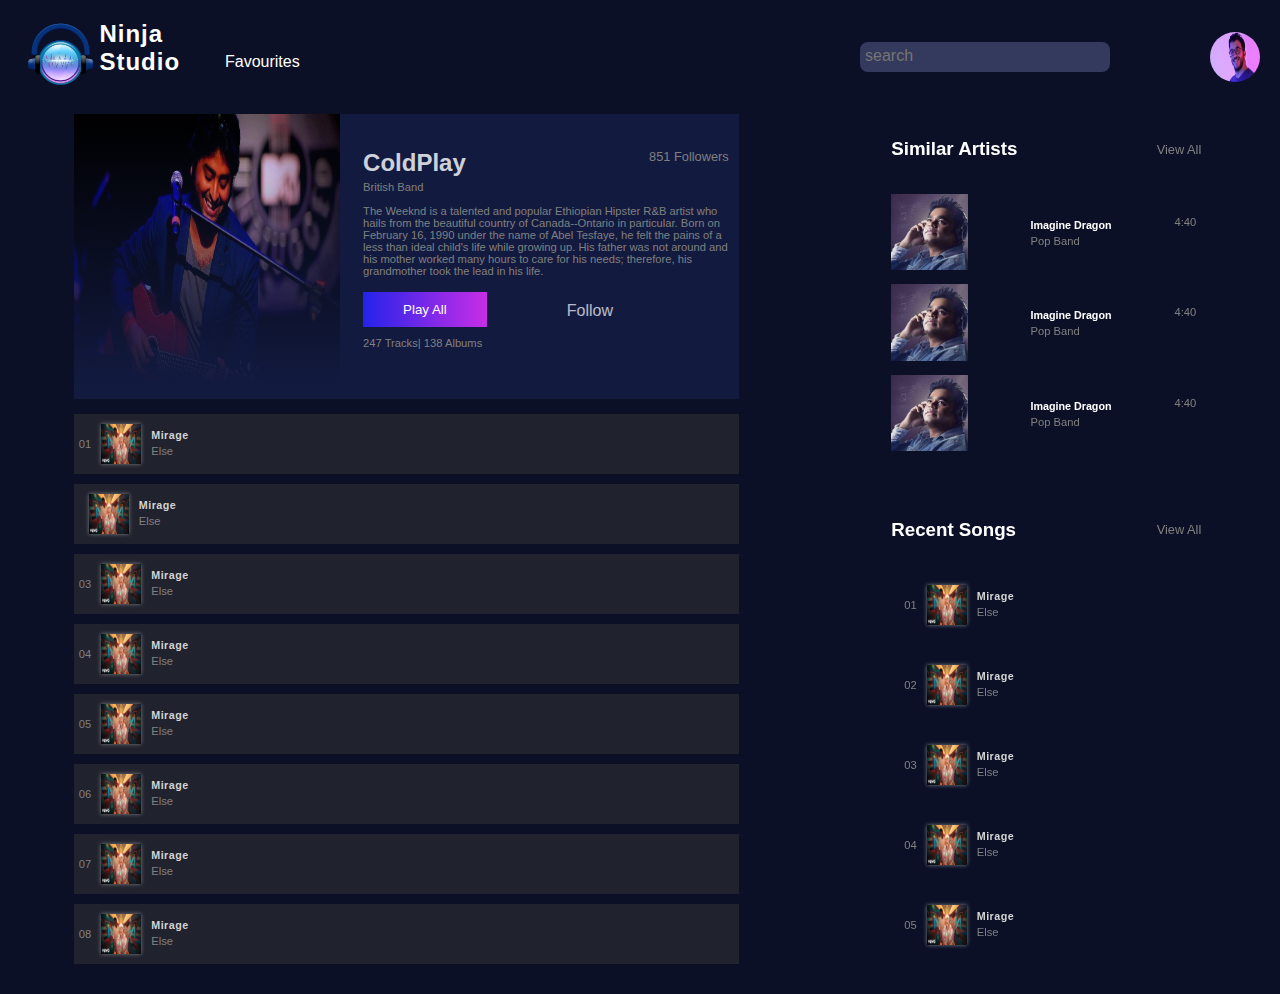
<file: index2.html>
<!DOCTYPE html>
<html lang="en">

<head>
    <meta charset="UTF-8">
    <meta http-equiv="X-UA-Compatible" content="IE=edge">
    <meta name="viewport" content="width=device-width, initial-scale=1.0">
    <link rel="shortcut icon" href="img/logo.png" type="image/x-icon">
    <link rel="stylesheet" href="https://use.fontawesome.com/releases/v5.5.0/css/all.css"
        integrity="sha384-B4dIYHKNBt8Bc12p+WXckhzcICo0wtJAoU8YZTY5qE0Id1GSseTk6S+L3BlXeVIU" crossorigin="anonymous">
    <link rel="stylesheet" href="navbar.css">
    <link rel="stylesheet" href="style2.css">
    <title>Artist</title>
</head>

<body>

    <!--=========================================
                    NAVBAR
    ========================================= -->
    <nav id="main-nav">
        <div class="big-screen-nav">
            <a href="index.html">
                <div class="logo-img ">
                    <img src="img/logo.png" alt="">
                    <h6>Ninja <br> Studio</h6>
                </div>
            </a>
            <div class="nav ">
                <div class="left-nav ">
                    <div class="nav-list">
                        <ul>
                            <li> <a href=""> Favourites </a></li>
                        </ul>
                    </div>
                </div>
                <div class="right-nav  ">
                    <div class="search ">
                        <i class="fas fa-search"></i>
                        <form action="" method="get">
                            <input type="text" name="search" placeholder="search">
                        </form>
                        <a href=""> <i class="fas fa-microphone"></i> </a>
                    </div>
                    <div class="notification ">
                        <a href=""><i class="fas fa-bell"></i> </a>
                        <span> <i class="fas fa-circle"></i></span>
                    </div>
                    <div class="login ">
                        <a href="">
                            <img src="img/login.jpg" alt="">
                        </a>
                    </div>
                </div>
            </div>
        </div>

        <input type="checkbox" name="toggle" id="toggle">
        <label for="toggle" class="bar"><i class="fas fa-bars"></i></label>

        <!--  phones navbar  -->

        <div class="phone-navbar">
            <div class="nav-list">
                <ul>
                    <li> <a href=""> Favourites </a></li>
                </ul>
            </div>
            <div class="search ">
                <i class="fas fa-search"></i>
                <form action="" method="get">
                    <input type="text" name="search" placeholder="search">
                </form>
                <a href=""><i class="fas fa-microphone"></i> </a>
            </div>
            <div id="notify">
                <div class="notification ">
                    <a href=""><i class="fas fa-bell"></i>
                    <span> <i class="fas fa-circle"></i></span></a>
                </div>
                <div class="login ">
                    <a href="">
                        <img src="img/login.jpg" alt="">
                    </a>
                </div>

            </div>
        </div>
    </nav>
    <!-----------------------------------------
                    NAVBAR-END
    ------------------------------------------->


    <!--============================================ CONTAINER DIV =========================================-->

    <div class="container">

        <!--=========================================
                    MAIN SECTION
    ========================================= -->

        <main>
            <div class="artist-profile">
                <div class="artist-profile-img">
                    <img src="img\arjit.jpg" alt="">
                </div>
                <div class="artist-profile-desc">
                    <div class="artist-profile-header">
                        <div class="artist-profile-name">
                            <h2>ColdPlay</h2>
                            <span>British Band</span>
                        </div>
                        <div class="artist-followers">
                            851 Followers
                        </div>
                    </div>
                    <div class="profile-desc">
                        The Weeknd is a talented and popular Ethiopian Hipster R&B artist who hails from the beautiful
                        country of Canada--Ontario in particular. Born on February 16, 1990 under the name of Abel
                        Tesfaye, he felt the pains of a less than ideal child's life while growing up. His father was
                        not around and his mother worked many hours to care for his needs; therefore, his grandmother
                        took the lead in his life.
                    </div>
                    <div class="artist-profile-footer">
                        <div class="play-button">
                            <button>Play All</button>
                            <div class="tracks-albums">247 Tracks| 138 Albums</div>
                        </div>
                        <div class="follow-button">
                            <a href="">Follow</a>
                        </div>
                    </div>
                </div>
            </div>
            <div class="artist-songs">
                <div class="artist-song">
                    <div class="about-song">
                        <div class="artist-song-no">
                            01
                        </div>
                        <div class="artist-song-img">
                            <a href="#player">
                                <div class="play">
                                    <i class="fas fa-play"></i>
                                </div>
                            </a>
                            <img src="img/english-song3.jpg" alt="">
                        </div>
                        <div class="artist-song-name">
                            <h6>Mirage</h6>
                            <span>Else</span>
                        </div>
                    </div>
                    <div class="artist-song-icons">
                        <a href=""><i class="far fa-heart"></i></a>
                        <a href=""><i class="fas fa-plus"></i></a>
                    </div>
                </div>
                <div class="artist-song">
                    <div class="about-song">
                        <div class="artist-song-no">
                            <span><i class="fas fa-music"></i></span>
                        </div>
                        <div class="artist-song-img">
                            <a href="#player">
                                <div class="play">
                                    <i class="fas fa-play"></i>
                                </div>
                            </a>
                            <img src="img/english-song3.jpg" alt="">
                        </div>
                        <div class="artist-song-name">
                            <h6>Mirage</h6>
                            <span>Else</span>
                        </div>
                    </div>
                    <div class="artist-song-icons">
                        <a href=""><i class="far fa-heart"></i></a>
                        <a href=""><i class="fas fa-plus"></i></a>
                    </div>
                </div>
                <div class="artist-song">
                    <div class="about-song">
                        <div class="artist-song-no">
                            03
                        </div>
                        <div class="artist-song-img">
                            <a href="#player">
                                <div class="play">
                                    <i class="fas fa-play"></i>
                                </div>
                            </a>
                            <img src="img/english-song3.jpg" alt="">
                        </div>
                        <div class="artist-song-name">
                            <h6>Mirage</h6>
                            <span>Else</span>
                        </div>
                    </div>
                    <div class="artist-song-icons">
                        <a href=""><i class="far fa-heart"></i></a>
                        <a href=""><i class="fas fa-plus"></i></a>
                    </div>
                </div>
                <div class="artist-song">
                    <div class="about-song">
                        <div class="artist-song-no">
                            04
                        </div>
                        <div class="artist-song-img">
                            <a href="#player">
                                <div class="play">
                                    <i class="fas fa-play"></i>
                                </div>
                            </a>
                            <img src="img/english-song3.jpg" alt="">
                        </div>
                        <div class="artist-song-name">
                            <h6>Mirage</h6>
                            <span>Else</span>
                        </div>
                    </div>
                    <div class="artist-song-icons">
                        <a href=""><i class="far fa-heart"></i></a>
                        <a href=""><i class="fas fa-plus"></i></a>
                    </div>
                </div>
                <div class="artist-song">
                    <div class="about-song">
                        <div class="artist-song-no">
                            05
                        </div>
                        <div class="artist-song-img">
                            <a href="#player">
                                <div class="play">
                                    <i class="fas fa-play"></i>
                                </div>
                            </a>
                            <img src="img/english-song3.jpg" alt="">
                        </div>
                        <div class="artist-song-name">
                            <h6>Mirage</h6>
                            <span>Else</span>
                        </div>
                    </div>
                    <div class="artist-song-icons">
                        <a href=""><i class="far fa-heart"></i></a>
                        <a href=""><i class="fas fa-plus"></i></a>
                    </div>
                </div>
                <div class="artist-song">
                    <div class="about-song">
                        <div class="artist-song-no">
                            06
                        </div>
                        <div class="artist-song-img">
                            <a href="#player">
                                <div class="play">
                                    <i class="fas fa-play"></i>
                                </div>
                            </a>
                            <img src="img/english-song3.jpg" alt="">
                        </div>
                        <div class="artist-song-name">
                            <h6>Mirage</h6>
                            <span>Else</span>
                        </div>
                    </div>
                    <div class="artist-song-icons">
                        <a href=""><i class="far fa-heart"></i></a>
                        <a href=""><i class="fas fa-plus"></i></a>
                    </div>
                </div>
                <div class="artist-song">
                    <div class="about-song">
                        <div class="artist-song-no">
                            07
                        </div>
                        <div class="artist-song-img">
                            <a href="#player">
                                <div class="play">
                                    <i class="fas fa-play"></i>
                                </div>
                            </a>
                            <img src="img/english-song3.jpg" alt="">
                        </div>
                        <div class="artist-song-name">
                            <h6>Mirage</h6>
                            <span>Else</span>
                        </div>
                    </div>
                    <div class="artist-song-icons">
                        <a href=""><i class="far fa-heart"></i></a>
                        <a href=""><i class="fas fa-plus"></i></a>
                    </div>
                </div>
                <div class="artist-song">
                    <div class="about-song">
                        <div class="artist-song-no">
                            08
                        </div>
                        <div class="artist-song-img">
                            <a href="#player">
                                <div class="play">
                                    <i class="fas fa-play"></i>
                                </div>
                            </a>
                            <img src="img/english-song3.jpg" alt="">
                        </div>
                        <div class="artist-song-name">
                            <h6>Mirage</h6>
                            <span>Else</span>
                        </div>
                    </div>
                    <div class="artist-song-icons">
                        <a href=""><i class="far fa-heart"></i></a>
                        <a href=""><i class="fas fa-plus"></i></a>
                    </div>

                </div>
            </div>
        </main>

        <!-----------------------------------------
                    MAIN SECTION-END
    ------------------------------------------->

        <!--=========================================
                    ASIDE SECTION
    ========================================= -->

        <aside>
            <div class="similar-artists">
                <div class="similar-artists-heading">
                    <h3>Similar Artists</h3>
                    <a href="">View All</a>
                </div>
                <div class="all-artists">
                    <div class="similar-artist">
                        <div class="similar-artist-img">
                            <a href="#player">
                                <div class="play">
                                    <i class="fas fa-play"></i>
                                </div>
                            </a>
                            <img src="img/rahman.jpg" alt="">
                        </div>
                        <div class="similar-artist-name">
                            <h6>Imagine Dragon</h6>
                            <span>Pop Band</span>
                        </div>
                        <div class="similar-artist-icons">
                            <a href="" class=""> <i class="fas fa-ellipsis-h"></i></a><br>
                            <span>4:40</span>
                        </div>
                    </div>
                    <div class="similar-artist">
                        <div class="similar-artist-img">
                            <a href="#player">
                                <div class="play">
                                    <i class="fas fa-play"></i>
                                </div>
                            </a>
                            <img src="img/rahman.jpg" alt="">
                        </div>
                        <div class="similar-artist-name">
                            <h6>Imagine Dragon</h6>
                            <span>Pop Band</span>
                        </div>
                        <div class="similar-artist-icons">
                            <a href="" class=""> <i class="fas fa-ellipsis-h"></i> </a><br>
                            <span>4:40</span>
                        </div>
                    </div>
                    <div class="similar-artist">
                        <div class="similar-artist-img">
                            <a href="#player">
                                <div class="play">
                                    <i class="fas fa-play"></i>
                                </div>
                            </a>
                            <img src="img/rahman.jpg" alt="">
                        </div>
                        <div class="similar-artist-name">
                            <h6>Imagine Dragon</h6>
                            <span>Pop Band</span>
                        </div>
                        <div class="similar-artist-icons">
                            <a href="" class=""> <i class="fas fa-ellipsis-h"></i></a><br>
                            <span>4:40</span>
                        </div>
                    </div>
                </div>
            </div>

            <div class="recent-plays">
                <div class="similar-artists-heading">
                    <h3>Recent Songs</h3>
                    <a href="">View All</a>
                </div>
                <div class="recent-songs">
                    <div class="recent-song">
                        <div class="about-song">
                            <div class="recent-song-no">
                                01
                            </div>
                            <div class="recent-song-img">
                                <a href="#player">
                                    <div class="play">
                                        <i class="fas fa-play"></i>
                                    </div>
                                </a>
                                <img src="img/english-song3.jpg" alt="">
                            </div>
                            <div class="recent-song-name">
                                <h6>Mirage</h6>
                                <span>Else</span>
                            </div>
                        </div>
                        <div class="recent-song-icons">
                            <a href=""><i class="far fa-heart"></i></a>
                        </div>
                    </div>
                    <div class="recent-song">
                        <div class="about-song">
                            <div class="recent-song-no">
                                02
                            </div>
                            <div class="recent-song-img">
                                <a href="#player">
                                    <div class="play">
                                        <i class="fas fa-play"></i>
                                    </div>
                                </a>
                                <img src="img/english-song3.jpg" alt="">
                            </div>
                            <div class="recent-song-name">
                                <h6>Mirage</h6>
                                <span>Else</span>
                            </div>
                        </div>
                        <div class="recent-song-icons">
                            <a href=""><i class="far fa-heart"></i></a>
                        </div>
                    </div>
                    <div class="recent-song">
                        <div class="about-song">
                            <div class="recent-song-no">
                                03
                            </div>
                            <div class="recent-song-img">
                                <a href="#player">
                                    <div class="play">
                                        <i class="fas fa-play"></i>
                                    </div>
                                </a>
                                <img src="img/english-song3.jpg" alt="">
                            </div>
                            <div class="recent-song-name">
                                <h6>Mirage</h6>
                                <span>Else</span>
                            </div>
                        </div>
                        <div class="recent-song-icons">
                            <a href=""><i class="far fa-heart"></i></a>
                        </div>
                    </div>
                    <div class="recent-song">
                        <div class="about-song">
                            <div class="recent-song-no">
                                04
                            </div>
                            <div class="recent-song-img">
                                <a href="#player">
                                    <div class="play">
                                        <i class="fas fa-play"></i>
                                    </div>
                                </a>
                                <img src="img/english-song3.jpg" alt="">
                            </div>
                            <div class="recent-song-name">
                                <h6>Mirage</h6>
                                <span>Else</span>
                            </div>
                        </div>
                        <div class="recent-song-icons">
                            <a href=""><i class="far fa-heart"></i></a>
                        </div>
                    </div>
                    <div class="recent-song">
                        <div class="about-song">
                            <div class="recent-song-no">
                                05
                            </div>
                            <div class="recent-song-img">
                                <a href="#player">
                                    <div class="play">
                                        <i class="fas fa-play"></i>
                                    </div>
                                </a>
                                <img src="img/english-song3.jpg" alt="">
                            </div>
                            <div class="recent-song-name">
                                <h6>Mirage</h6>
                                <span>Else</span>
                            </div>
                        </div>
                        <div class="recent-song-icons">
                            <a href=""><i class="far fa-heart"></i></a>
                        </div>
                    </div>
                    
                </div>
            </div>

        </aside>

        <!-----------------------------------------
                    ASIDE SECTION-END
    ------------------------------------------->

    </div>


    <!--=========================================
                    MUSIC PLAYER
    ==========================================-->

    <div class="player " id="player">
        <div class="player-left-side">
            <div class="player-img">
                <img src="img/latest2.jpeg" alt="">
            </div>
            <div class="player-name">
                <marquee behavior="scroll" direction="left">Raataan Lambhiyan</marquee>
                <div class="player-singer">
                    jubin Nautiyal
                </div>
            </div>
            <div class="player-left-icons">
                <a href=""><i class="far fa-heart"></i></a>
                <a href=""><i class="fas fa-ban"></i></a>
            </div>
        </div>
        <div class="player-middle-side">
            <div class="player-middle-icons">
                <a href=""><i class="fas fa-random"></i></a>
                <a href=""><i class="fas fa-step-backward"></i></a>
                <a href="" class="pause"><i class="fas fa-pause"></i></a>
                <a href=""><i class="fas fa-step-forward"></i></a>
                <a href=""><i class="fas fa-sync"></i></a>
            </div>
            <div class="song-progress">
                <div class="song-time">
                    1:43
                </div>
                <input type="range" name="duration" id="duration" min="0" max="100" step="1" value="40">
                <div class="song-duration">
                    3:25
                </div>
            </div>
        </div>
        <div class="player-right-side">
            <a href=""> <i class="fas fa-outdent"></i></a>
            <a href=""> <img src="img/computer-speaker.png" width="20px" height="20px" alt=""></a>
            <a href=""><i class="fas fa-volume-up"></i></a>
            <input type="range" name="volume" id="volume" min="0" max="100" value="70" step="1">
            <a href=""> <i class="fas fa-expand"></i></a>
        </div>
    </div>

    <!-----------------------------------------
                **MUSIC PLAYER-END**
    ------------------------------------------->

</body>

</html>
</file>
<file: navbar.css>
/*********************************************
                 NAVBAR
*********************************************/

nav{
    width:100%;
    padding: 10px 10px;
    margin:auto;
    position: sticky;
    top:0%;
    z-index: 100;
    background-color: var(--background-purple);
}

.big-screen-nav{
    width:100%;
    padding: 10px 10px;
    margin:auto;
    display: flex;
    justify-content: space-between;
}

.nav{
    flex-grow: 1;
    margin-left: 20px;
    display:flex;
    justify-content: space-between;
    align-items: center;
}
.left-nav{
    height: auto;
    display: flex;
    align-items: center;
    justify-content: space-between;
    padding:0px 5px;
}
 .logo-img{
    width: 180px;
    padding:0px 5px;
}
.logo-img img{
    width: 70px;
    height:auto;
    display:inline-block;
}
.logo-img h6{
    display: inline-block;
    letter-spacing: 1px;
    font-size: 1.5rem;
    vertical-align: top;
}
.nav-list{
    vertical-align: top;
    padding-top: 10px;
}

 .nav-list ul li{
    list-style: none;
    vertical-align: top;
}

.right-nav{
    width:400px;
    display: flex;
    justify-content: space-between;
    align-items: center;
}
.search{
    width: 250px;
    height: 30px;
    background-color: #373d61ef;
    padding:5px 5px;
    border-radius: 8px;
}
.search form{
    display: inline-block;
}
.search input{
    background: transparent;
    width: 200px;
    outline: none;
    border: none;
    color: white;
    font-size: 1rem;
}
.notification{
    margin:0px 20px;
    position: relative;
    font-size: 1.2rem;
}
.notification span i{
    color: red;
    font-size: .5rem;
    position: absolute;
    right:0%;
}

.login{
    width:50px;
    height:50px;
}
.login img{
    width:100%;
    height: 100%;
    border-radius: 50%;
}
.bar{
    display: none;
}


/*********************************************
                 NAVBAR FOR PHONES
*********************************************/

.phone-navbar{
    width: 100%;
    height:0px;
    background-color: #1a1f41;
    overflow: hidden;
    position: relative;
    display: flex;
    flex-direction: column;
    justify-content: space-around;
    align-items: flex-start;
    padding-left: 10px;
    transition: .5s ease-out;
}
.phone-navbar #notify{
    position: absolute;
    right:1%;
    top:5%;
}
.phone-navbar div{
    display: inline-block;
    vertical-align: top;
}


nav input[type="checkbox"]{
    display: none;
}



@media screen and (max-width:800px){
    .nav{
        display: none;
    }
    nav{
        flex-direction: column;
    }
    .bar{
        display: block;
        cursor: pointer;
    }
    
    .big-screen-nav{
        display: flex;
        justify-content: space-between;
        flex-direction: row;
    }

    #toggle:checked ~ .phone-navbar {
        height: 150px;
        box-shadow:0px 2px 4px 0px black;
        overflow: hidden;
    }
    .bar{
        position: absolute;
        top: 30px;
        right: 2%;
        font-size: 1.5rem;
        display: block;
    }

}
</file>
<file: style2.css>
/*********************************************
                GLOBAL PROPERTY 
*********************************************/

*{
    margin:0;
    padding:0;
    box-sizing: border-box;
    font-family: sans-serif;
}

a{
    color:inherit;
    text-decoration: none;
}

 a:active{
    font-size: .9rem;
}

::-webkit-scrollbar{
    width: 0;
}

:root{
    --background-purple:#0C1027;
    --background-purple-shade:#041035;
    --secondary-color:grey;
    --primary-color:white;
    --player-background:rgb(36, 35, 35);
    --artist-profile-background:#121A3F;
}

body{
    background-color: var(--background-purple);
    color:var(--primary-color);
    
}

.play{
    position: absolute;
    top:0;
    bottom: 0;
    left:0;
    right:0;
    display: flex;
    justify-content: center;
    align-items: center;
    z-index: 10;
    visibility: hidden;
    color: white;
}

/*--------------------------------------------
                GLOBAL PROPERTY-END
---------------------------------------------*/



/*********************************************
                CONTAINER DIV 
*********************************************/

.container{
    display: flex;
    justify-content: space-around;
}

@media screen and (max-width:850px){
    .container{
        flex-direction: column;
        align-items: center;

    }
}

/*--------------------------------------------
                CONTAINER DIV-END
---------------------------------------------*/


/*********************************************
                MAIN SECTION 
*********************************************/

main{
    width: 65%;
    max-width: 665px;
    height:auto;
    padding-bottom: 20px;
    /* border:1px solid white; */
}

@media screen and (max-width:850px){
    main{
        width: 90%;
    }
}

/*--------------------------------------------
                MAIN SECTION-END
---------------------------------------------*/


/*********************************************
                ARTIST PROFILE
*********************************************/

.artist-profile{
    width:100%;
    aspect-ratio: 7/3;
    background-color: var(--artist-profile-background);
    /* border: 1px solid white; */
    margin-bottom: 15px;
    display: flex;
    justify-content: space-between;
}

.artist-profile-img{
    width:40%;
    height: 100%;
    /* border: 1px solid white; */
    position: relative;
}

.artist-profile-img::after{
    content: " ";
    position: absolute;
    top:0;
    left: 0;
    right:0;
    bottom: 0;
    background: linear-gradient(to bottom, rgba(255,255,255,0) 0%,#121A3F 95% );
}


.artist-profile-img img{
    width: 100%;
    height:100%;
}

.artist-profile-desc{
    padding: 10px;
    display: flex;
    flex-direction: column;
    justify-content: center;
    width: 58%;
    /* border: 1px solid white; */
}

.artist-profile-header{
    width: 100%;
    display: flex;
    justify-content: space-between;
}
.artist-profile-header h2{
    opacity: .8;
}


.artist-profile-name span{
    color: var(--secondary-color);
    font-size: .7rem;
}

.artist-followers{
    color: var(--secondary-color);
    font-size: .8rem;
}

.profile-desc{
    color: var(--secondary-color);
    margin-top: 10px;
    font-size: .7rem;
}

.artist-profile-footer{
    padding: 15px 0;
    max-width:250px;
    display: flex;
    justify-content: space-between;
}


.play-button button{
    padding:10px 40px;
    background: linear-gradient(to right,rgb(35, 35, 233),#c82ee7);
    border: none;
    outline: none;
    color: white;
}
.play-button button:active{
   transform: scale(.9);
}
.tracks-albums{
    font-size: .7rem;
    color: var(--secondary-color);
    margin-top: 10px;
}

.follow-button{
    margin-top: 10px;
}

.follow-button a{
    opacity: .7;
}
.follow-button a:active{
    font-size: .9rem;
}


@media screen and (max-width:600px){
    .artist-profile{
        margin-top: 20px;
        position: relative;
        height: auto;
        padding-bottom: 10px;
        flex-direction: column;
    }
    .artist-profile-img{
        width:100%;
        height: auto;
        aspect-ratio: 1/1;
    }
    .artist-profile-desc{
        width: 98%;
    }
    
}


/*********************************************
                ARTIST-SONGS 
*********************************************/

.artist-songs{
    height:auto;
    width: 100%;
}
.artist-song{
    width: 100%;
    height:60px;
    margin:10px 0;
    background: #20222e;
    display: flex;
    justify-content: space-between;
    align-items: center;
    color: var(--secondary-color);
}
.artist-song:hover{
    background: #252836;
    transform: scale(.99);
}
.about-song{
    display: flex;
    align-items: center;
    justify-content: space-between;
    padding-left: 5px;
}
.artist-song-no{
    font-size: .7rem;
}
.artist-song-no span{
    color: rgb(57, 184, 235);
}
.artist-song-img{
    width:40px;
    height:40px;
    margin:0 10px;
    box-shadow: 0 0 4px 0px gray;
    position: relative;
}

.artist-song-img:hover .play{
    visibility: visible;
}

.artist-song-img img{
    width: 100%;
    height: 100%;
}
.artist-song-name h6{
    color:lightgray;
    letter-spacing: .5px;
}
.artist-song-name span{
    font-size: .7rem;
}
.artist-song-icons{
    margin-right: 20px;
}
.artist-song-icons a{
    margin:0 5px;
    color: lightgray;
}



/*--------------------------------------------
                ARTIST SONGS-END
---------------------------------------------*/

/*--------------------------------------------
                MAIN SECTION-END
---------------------------------------------*/




/*********************************************
                ASIDE SECTION 
*********************************************/

aside{
    position: sticky;
    top:115px;
    width: 25%;
    height:auto;
    padding: 0 5px;
}

@media screen and (max-width:850px) {
    aside{
        position: static;
        width:80%;
    }
}


.similar-artists{
    width: 100%;
    display: flex;
    flex-direction: column;
    justify-content: space-between;
}
.similar-artists-heading{
    width: 100%;
    height: 70px;
    display: flex;
    justify-content: space-between;
    align-items: center;
}
.similar-artists-heading a{
    font-size: .8rem;
    color: var(--secondary-color);
}

.similar-artist{
    width: 100%;
    height: auto;
    display: flex;
    justify-content: space-between;
    align-items: center;
    margin: 10px 0;
    padding-right: 5px;
}
.similar-artist:hover{
    background-color: var(--artist-profile-background);
    transform: scaleX(.99);
}
.similar-artist-img:hover .play{
    visibility: visible;
}
.similar-artist-img{
    width:25%;
    aspect-ratio: 1/1;
    position: relative;
}

.similar-artist-img img{
    width: 100%;
    height: 100%;
}

.similar-artist-name span{
    font-size: .7rem;
    color: var(--secondary-color);
}

.similar-artist-icons{
    align-self: flex-start;
}
.similar-artist-icons span{
    font-size: .7rem;
    color: var(--secondary-color);
}
.similar-artist-icons a{
    color: var(--secondary-color);
    font-size: .8rem;
}

@media screen and (max-width:850px) {
    .similar-artist-img{
        width:60px;
        height:60px;
    }
}



/*********************************************
                 RECENT SONGS
*********************************************/

.recent-plays{
    display: flex;
    flex-direction: column;
    justify-content: space-between;
    margin-top: 30px;
}
.recent-songs{
    display: flex;
    flex-direction: column;
    justify-content: center;
    align-items: center;
    width: 100%;
}
.recent-song{
    width: 100%;
    height:60px;
    margin:10px 0;
    display: flex;
    justify-content: space-between;
    align-items: center;
    padding:0 8px;
    color: var(--secondary-color);
}

.recent-song:hover{
    background-color: var(--artist-profile-background);
    transform: scaleX(.99);
}
.recent-song-img:hover .play{
    visibility: visible;
}



.about-song{
    display: flex;
    align-items: center;
    justify-content: space-between;
    padding-left: 5px;
}
.recent-song-no{
    font-size: .7rem;
}
.recent-song-no span{
    color: rgb(57, 184, 235);
}
.recent-song-img{
    width:40px;
    height:40px;
    margin:0 10px;
    box-shadow: 0 0 4px 0px gray;
    position: relative;
}

.recent-song-img:hover .play{
    visibility: visible;
}

.recent-song-img img{
    width: 100%;
    height: 100%;
}
.recent-song-name h6{
    color:lightgray;
    letter-spacing: .5px;
}
.recent-song-name span{
    font-size: .7rem;
}
.recent-song-icons{
    margin-right: 20px;
}
.recent-song-icons a{
    margin:0 5px;
    color: lightgray;
}
/*--------------------------------------------
                RECENT SONGS-END
---------------------------------------------*/

/*--------------------------------------------
                ASIDE SECTION-END
---------------------------------------------*/



/*********************************************
                 MUSIC PLAYER
*********************************************/


.player{
    width:100%;
    height: 90px;
    position: fixed;
    bottom: 0;
    background-color: var(--player-background);
    display: flex;
    justify-content: space-between;
    align-items: center;
    visibility: hidden;
}
.player a:hover{
    color: var(--primary-color);
}

#player:target{
    visibility: visible;
}

.player-left-side{
    display: flex;
    align-items: flex-start;
    justify-content: space-around;
    margin-left:20px;
    color: var(--secondary-color);
}
.player-left-side>div{
    margin: 0 2px;
}
.player-img{
    width:50px;
    height: 50px;
}
.player-img img{
    width:100%;
    height: 100%;
}
.player-name{
    padding: 5px 5px;
}
.player-name marquee{
    color: var(--primary-color);
    opacity: .8;
}
.player-singer{
    font-size: .8rem;
}
.player-left-icons{
    padding: 5px 5px;
}
.player-name  marquee{
    width:75px;
}
.player-left-icons a{
    color: var(--secondary-color);
}

.player-middle-side{
    min-width:150px;
    width: 30%;
    height: 100%;
    display: flex;
    flex-direction: column;
    justify-content: space-around;
    align-items: center;
    color:var(--secondary-color);
}
.player-middle-icons{
    width: 50%;
    display: flex;
    justify-content: space-between;
    min-width: 150px;
}
.player-middle-icons a{
    color:var(--secondary-color);
}
.pause{
    border:2px solid var(--secondary-color);
    
    border-radius: 50%;
    text-align: center;
}
.pause i{
    color: var(--primary-color);
    padding: 5px 7px;
}
.song-progress{
    width: 100%;
    display: flex;
    justify-content: space-between;
    align-items: center;
    font-size: .6rem;
}
.song-progress input[type=range]{
    width:88%;
    font-size: 5px;
    -webkit-appearance: none;
    background: rgb(22, 22, 22);
    height: 5px;
    overflow: hidden;

}
.song-progress input[type=range]{
    outline: none;
}
.song-progress input[type=range]::-webkit-slider-thumb {
    -webkit-appearance: none;
    background-color: var(--primary-color);
    height: 10px;
    width:10px;
    border-radius: 50%;
    box-shadow: -1000px 0 0 1000px green;
    
  }
  .song-progress input[type=range]::-moz-range-progress {
    background-color: green;
  }
  .song-progress input[type=range]::-ms-fill-lower {
    background-color: green;
  }

  .player-right-side{
      width:auto;
      height: 100%;
      color:var(--primary-color);
      display: flex;
      align-items: center;
  }

  .player-right-side a{
      margin:0px 5px;
      color: var(--secondary-color);
  }
.player-right-side input[type=range]{
    -webkit-appearance: none;
    height:5px;
    width: 100px;
    background-color: black;
    overflow: hidden;
    outline: none;
}

.player-right-side input[type=range]::-webkit-slider-thumb {
    -webkit-appearance: none;
    background-color: rgba(255, 255, 255, 0.932);
    height: 10px;
    width:10px;
    border-radius: 50%;
    box-shadow: -1000px 0 0 1000px greenyellow;
    
  }

@media screen and (max-width:650px) {
    .player-right-side{
        order: 3;
        padding-top: 10px;
    }
    .player{
        justify-content: space-between;
        height: auto;
        flex-wrap: wrap;
        align-items: center;
        padding: 10px 0;
    }
    .player-middle-side{
        margin: 5px 1%;
        flex:0 0 98%;
        order: 1;
        width:100%;
    }
    .player-left-side{
        margin-left: 5px;
        order:2;
    }
    
}

@media screen and (max-width:450px) {
    .player-right-side input[type=range]{
        display: none;
    }
    .player-img{
        width: 30px;
        height: 30px;
    }
    .player-name{
        font-size: .7rem;
    }
    
}


/*--------------------------------------------
               MUSIC PLAYER-END
---------------------------------------------*/
</file>
